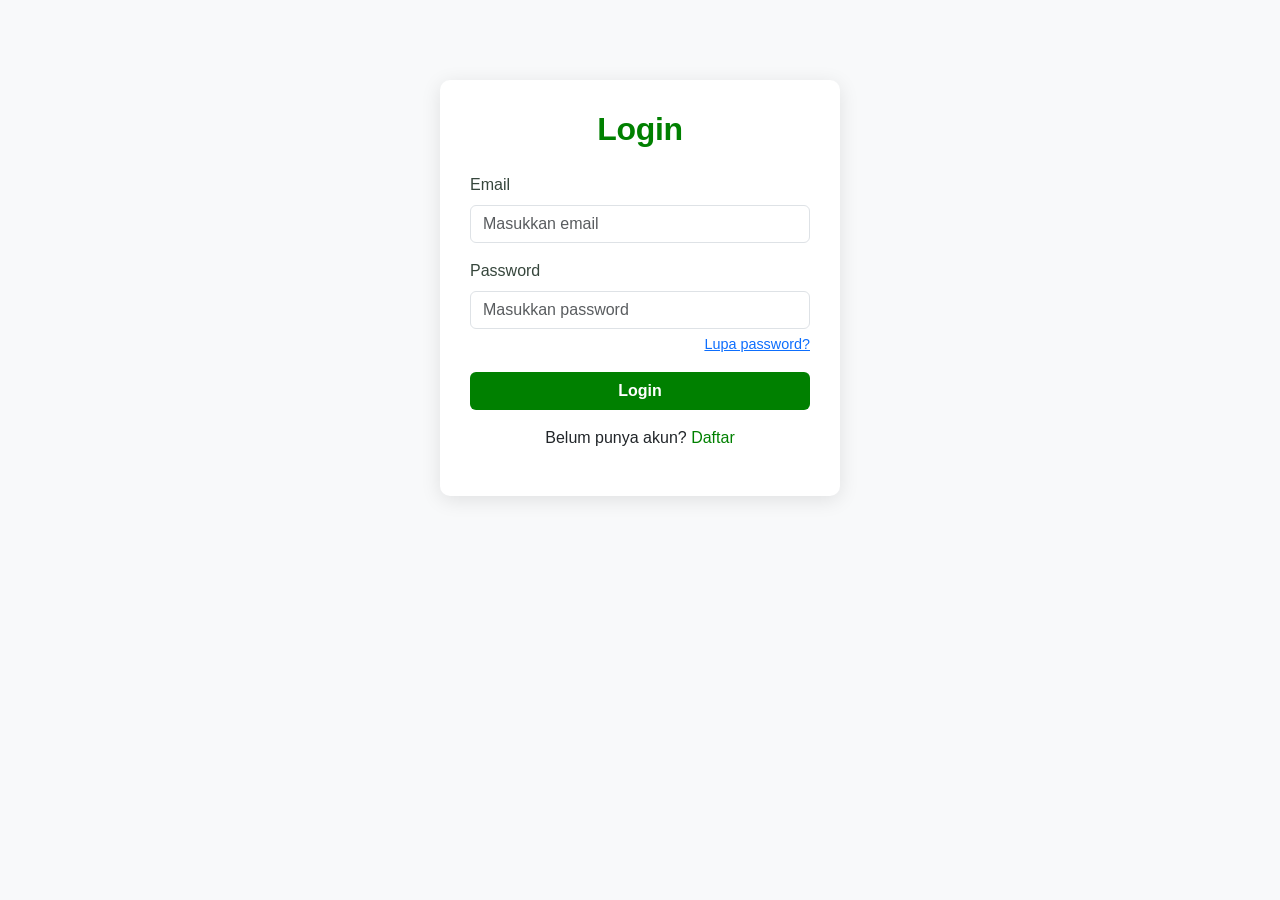
<file: login.html>
<!DOCTYPE html>
<html lang="id">
<head>
  <meta charset="UTF-8">
  <meta name="viewport" content="width=device-width, initial-scale=1.0">
  <title>Login - Wareuma Premium</title>
  <link href="assets/site.css" rel="stylesheet">
  <link href="https://cdn.jsdelivr.net/npm/bootstrap@5.3.3/dist/css/bootstrap.min.css" rel="stylesheet">
  <link href="https://cdnjs.cloudflare.com/ajax/libs/font-awesome/6.5.0/css/all.min.css" rel="stylesheet">
  <style>
    body { font-family: Arial, sans-serif; background-color: #f8f9fa; }
    .login-card {
      max-width: 400px;
      margin: 80px auto;
      padding: 30px;
      border-radius: 10px;
      background-color: white;
      box-shadow: 0 4px 20px rgba(0,0,0,0.1);
    }
    .login-card h2 { color: green; font-weight: bold; margin-bottom: 25px; text-align: center; }
    .form-control:focus { box-shadow: none; border-color: green; }
    .btn-login {
      background-color: green;
      color: white;
      font-weight: bold;
      width: 100%;
    }
    .btn-login:hover {
      background-color: #006400;
      color: white;
    }
    .forgot-password { font-size: 0.9rem; text-align: right; display: block; margin-top: 5px; }
    .text-center a { color: green; text-decoration: none; }
    .text-center a:hover { text-decoration: underline; }
  </style>

<!-- Page Loader -->
<div class="page-loader" id="pageLoader" aria-hidden="true">
  <div class="loader-leaf"></div>
  <div class="loader-text">Sedang memuat...</div>
</div>
</head>
<body>

<div class="login-card">
  <h2>Login</h2>
  <form>
    <div class="mb-3">
      <label for="email" class="form-label">Email</label>
      <input type="email" class="form-control" id="email" placeholder="Masukkan email" required>
    </div>
    <div class="mb-3">
      <label for="password" class="form-label">Password</label>
      <input type="password" class="form-control" id="password" placeholder="Masukkan password" required>
      <a href="lupapassword.html" class="forgot-password">Lupa password?</a>
    </div>
    <button type="submit" class="btn btn-login">Login</button>
  </form>
  <p class="text-center mt-3">Belum punya akun? <a href="register.html">Daftar</a></p>
</div>

<script src="https://cdn.jsdelivr.net/npm/bootstrap@5.3.3/dist/js/bootstrap.bundle.min.js"></script>
<script>
  window.addEventListener("load", function () {
    const loader = document.getElementById("pageLoader");
    if (loader) loader.classList.add("loaded");
  });
</script>
</body>
</html>
</file>
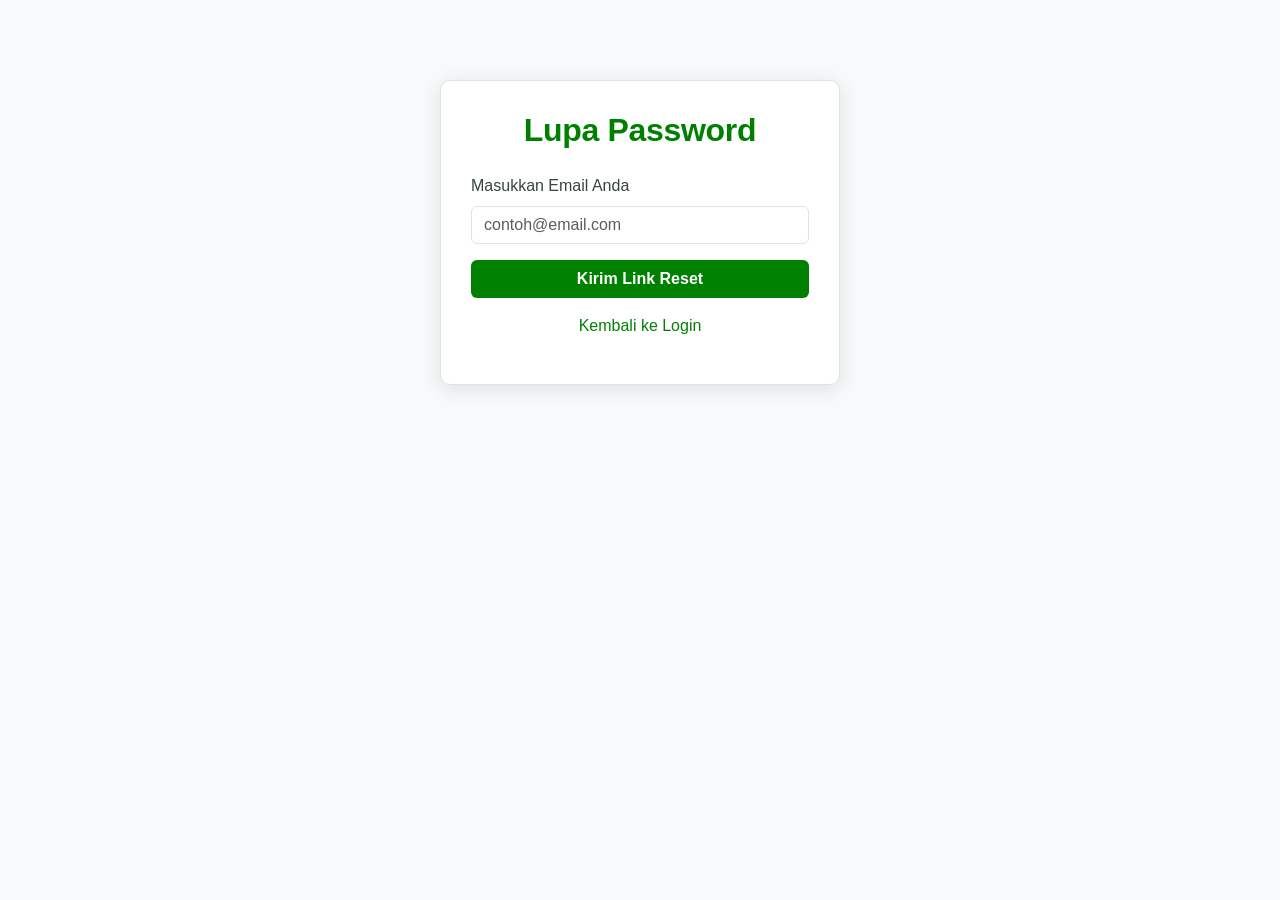
<file: lupapassword.html>
<!DOCTYPE html>
<html lang="id">
<head>
  <meta charset="UTF-8">
  <meta name="viewport" content="width=device-width, initial-scale=1.0">
  <title>Lupa Password - Wareuma Premium</title>
  <link href="assets/site.css" rel="stylesheet">
  <link href="https://cdn.jsdelivr.net/npm/bootstrap@5.3.3/dist/css/bootstrap.min.css" rel="stylesheet">
  <style>
    body { font-family: Arial, sans-serif; background-color: #f8f9fa; }
    .auth-card {
      max-width: 400px;
      margin: 80px auto;
      padding: 30px;
      border-radius: 10px;
      background-color: white;
      box-shadow: 0 4px 20px rgba(0,0,0,0.1);
    }
    .auth-card h2 { color: green; font-weight: bold; margin-bottom: 25px; text-align: center; }
    .form-control:focus { box-shadow: none; border-color: green; }
    .btn-auth {
      background-color: green;
      color: white;
      font-weight: bold;
      width: 100%;
    }
    .btn-auth:hover { background-color: #006400; }
    .text-center a { color: green; text-decoration: none; }
    .text-center a:hover { text-decoration: underline; }
  </style>

<!-- Page Loader -->
<div class="page-loader" id="pageLoader" aria-hidden="true">
  <div class="loader-leaf"></div>
  <div class="loader-text">Sedang memuat...</div>
</div>
</head>
<body>

<div class="auth-card">
  <h2>Lupa Password</h2>
  <form>
    <div class="mb-3">
      <label for="email" class="form-label">Masukkan Email Anda</label>
      <input type="email" class="form-control" id="email" placeholder="contoh@email.com" required>
    </div>
    <button type="submit" class="btn btn-auth">Kirim Link Reset</button>
  </form>
  <p class="text-center mt-3"><a href="login.html">Kembali ke Login</a></p>
</div>

<script src="https://cdn.jsdelivr.net/npm/bootstrap@5.3.3/dist/js/bootstrap.bundle.min.js"></script>
<script>
  window.addEventListener("load", function () {
    const loader = document.getElementById("pageLoader");
    if (loader) loader.classList.add("loaded");
  });
</script>
</body>
</html>
</file>
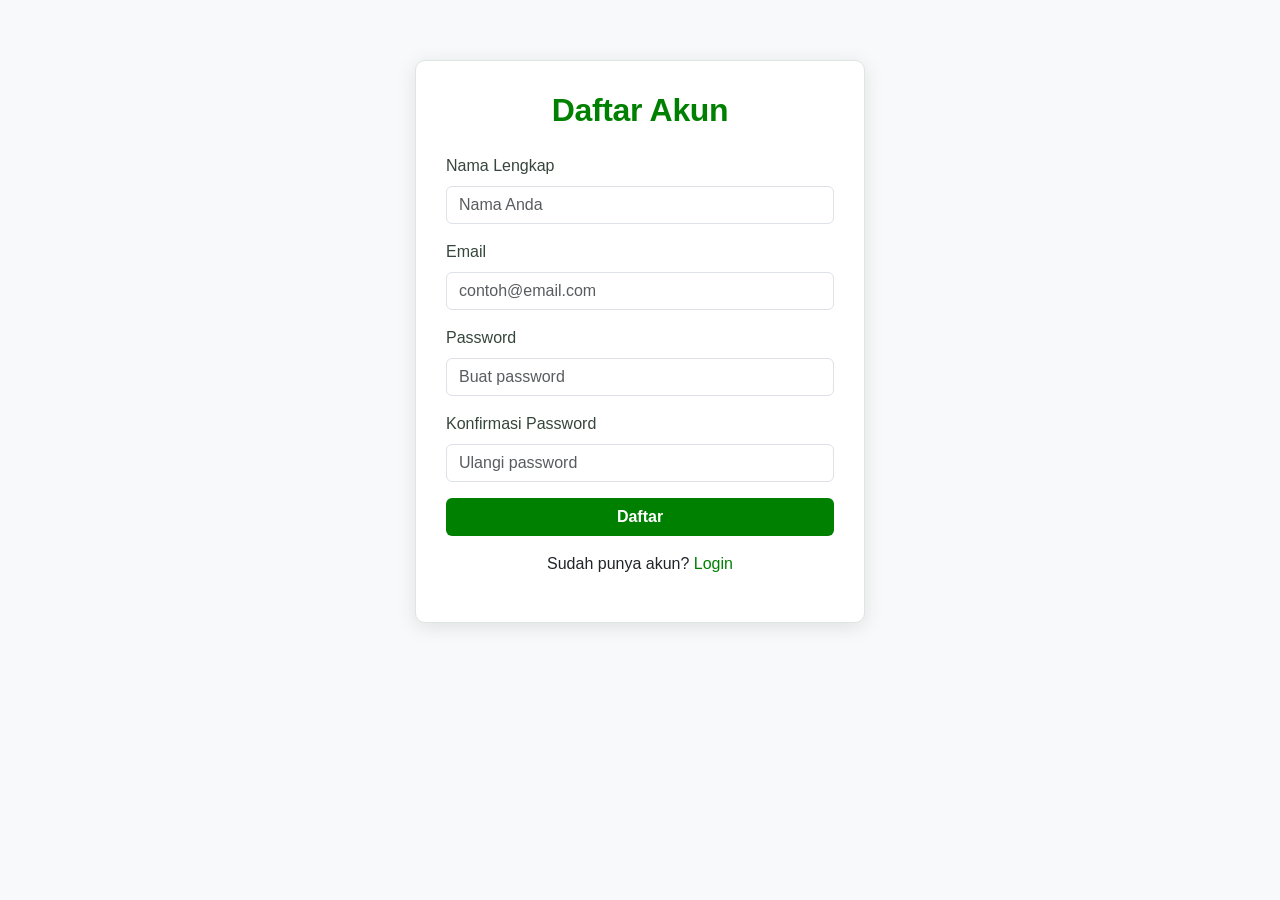
<file: register.html>
<!DOCTYPE html>
<html lang="id">
<head>
  <meta charset="UTF-8">
  <meta name="viewport" content="width=device-width, initial-scale=1.0">
  <title>Register - Wareuma Premium</title>
  <link href="assets/site.css" rel="stylesheet">
  <link href="https://cdn.jsdelivr.net/npm/bootstrap@5.3.3/dist/css/bootstrap.min.css" rel="stylesheet">
  <style>
    body { font-family: Arial, sans-serif; background-color: #f8f9fa; }
    .auth-card {
      max-width: 450px;
      margin: 60px auto;
      padding: 30px;
      border-radius: 10px;
      background-color: white;
      box-shadow: 0 4px 20px rgba(0,0,0,0.1);
    }
    .auth-card h2 { color: green; font-weight: bold; margin-bottom: 25px; text-align: center; }
    .form-control:focus { box-shadow: none; border-color: green; }
    .btn-auth {
      background-color: green;
      color: white;
      font-weight: bold;
      width: 100%;
    }
    .btn-auth:hover { background-color: #006400; }
    .text-center a { color: green; text-decoration: none; }
    .text-center a:hover { text-decoration: underline; }
  </style>

<!-- Page Loader -->
<div class="page-loader" id="pageLoader" aria-hidden="true">
  <div class="loader-leaf"></div>
  <div class="loader-text">Sedang memuat...</div>
</div>
</head>
<body>

<div class="auth-card">
  <h2>Daftar Akun</h2>
  <form>
    <div class="mb-3">
      <label for="name" class="form-label">Nama Lengkap</label>
      <input type="text" class="form-control" id="name" placeholder="Nama Anda" required>
    </div>
    <div class="mb-3">
      <label for="email" class="form-label">Email</label>
      <input type="email" class="form-control" id="email" placeholder="contoh@email.com" required>
    </div>
    <div class="mb-3">
      <label for="password" class="form-label">Password</label>
      <input type="password" class="form-control" id="password" placeholder="Buat password" required>
    </div>
    <div class="mb-3">
      <label for="confirmPassword" class="form-label">Konfirmasi Password</label>
      <input type="password" class="form-control" id="confirmPassword" placeholder="Ulangi password" required>
    </div>
    <button type="submit" class="btn btn-auth">Daftar</button>
  </form>
  <p class="text-center mt-3">Sudah punya akun? <a href="login.html">Login</a></p>
</div>

<script src="https://cdn.jsdelivr.net/npm/bootstrap@5.3.3/dist/js/bootstrap.bundle.min.js"></script>
<script>
  window.addEventListener("load", function () {
    const loader = document.getElementById("pageLoader");
    if (loader) loader.classList.add("loaded");
  });
</script>
</body>
</html>
</file>
<file: assets/site.css>
/* Unified design tokens */
:root {
  --wareuma-primary: #3d8b5a;
  --wareuma-primary-dark: #2f6f47;
  --wareuma-primary-soft: #e7f2ec;
  --wareuma-section: #f6faf7;
  --wareuma-surface: #ffffff;
  --wareuma-text: #1f2a23;
  --wareuma-muted: #5a6b61;
  --wareuma-border: #dde6df;
  --wareuma-radius: 14px;
  --wareuma-shadow: 0 10px 24px rgba(31, 42, 35, 0.08);
  --wareuma-transition: 0.28s cubic-bezier(0.2, 0.8, 0.2, 1);
  --wareuma-primary-alpha-12: rgba(61, 139, 90, 0.12);
  --wareuma-primary-alpha-18: rgba(61, 139, 90, 0.18);
}

*,*::before,*::after { box-sizing: border-box; }

body {
  font-family: "Segoe UI", Inter, system-ui, -apple-system, BlinkMacSystemFont, sans-serif;
  color: var(--wareuma-text);
  background-color: var(--wareuma-surface);
  scroll-behavior: smooth;
  -webkit-font-smoothing: antialiased;
}

h1, h2, h3, h4, h5, h6 {
  font-weight: 600;
  letter-spacing: -0.01em;
  color: var(--wareuma-text);
}

.text-success,
.text-success:hover {
  color: var(--wareuma-primary) !important;
}

.link-soft {
  color: var(--wareuma-primary);
  text-decoration: none;
  font-weight: 500;
}

.link-soft:hover {
  text-decoration: underline;
}

.section-soft {
  background-color: var(--wareuma-section);
}

.surface-card {
  background: var(--wareuma-surface);
  border: 1px solid var(--wareuma-border);
  border-radius: var(--wareuma-radius);
  box-shadow: var(--wareuma-shadow);
}

.section-title {
  font-size: clamp(1.35rem, 1.5vw + 0.8rem, 1.85rem);
  font-weight: 600;
  margin-bottom: 0.75rem;
}

.section-subtitle {
  color: var(--wareuma-muted);
  margin-bottom: 1.75rem;
  max-width: 720px;
}

.compact-section {
  padding-top: 3.5rem;
  padding-bottom: 3.5rem;
}

.compact-footer {
  padding-top: 2.25rem;
  padding-bottom: 2.25rem;
}

.compact-container {
  padding-left: 1.15rem;
  padding-right: 1.15rem;
}

.site-navbar {
  background-color: var(--wareuma-surface);
  border-bottom: 1px solid var(--wareuma-border);
  box-shadow: 0 8px 24px rgba(31, 42, 35, 0.06);
  padding-top: 0.85rem;
  padding-bottom: 0.85rem;
}

.site-navbar .nav-link {
  color: var(--wareuma-muted);
  font-weight: 500;
  margin: 0 6px;
  border-radius: 999px;
  padding: 0.45rem 0.9rem;
  transition: color var(--wareuma-transition), background-color var(--wareuma-transition);
}

.site-navbar .nav-link:hover {
  color: var(--wareuma-primary);
  background-color: var(--wareuma-primary-soft);
}

.site-navbar .nav-link.active {
  color: #fff;
  background-color: var(--wareuma-primary);
}

.site-brand {
  color: var(--wareuma-primary);
  font-weight: 700;
  letter-spacing: -0.01em;
  text-decoration: none;
}

.site-toggler {
  border-color: var(--wareuma-border);
}

.site-toggler:focus {
  box-shadow: 0 0 0 3px var(--wareuma-primary-alpha-18);
}

.promo-soft {
  background: linear-gradient(90deg, var(--wareuma-primary-soft), #ffffff);
  color: var(--wareuma-primary-dark);
  font-weight: 500;
  font-size: 0.95rem;
  padding: 0.8rem 1rem;
  border-radius: var(--wareuma-radius);
  border: 1px solid var(--wareuma-border);
  text-align: center;
}

.promo-warm {
  background: #fff4f4;
  color: #7a2525;
  font-weight: 500;
  font-size: 0.95rem;
  padding: 0.8rem 1rem;
  border-radius: var(--wareuma-radius);
  border: 1px solid #f5cece;
  text-align: center;
}

.product-card {
  border-radius: var(--wareuma-radius);
  overflow: hidden;
  border: 1px solid var(--wareuma-border);
  transition: transform var(--wareuma-transition), box-shadow var(--wareuma-transition);
}

.product-card:hover {
  transform: translateY(-4px);
  box-shadow: 0 18px 36px rgba(31, 42, 35, 0.12);
}

.product-card .card-img-top {
  height: 220px;
  object-fit: cover;
  transition: transform 0.35s ease;
}

.product-card:hover .card-img-top {
  transform: scale(1.04);
}

.product-card .card-body {
  padding: 1.1rem 1.15rem;
}

.product-card .card-title {
  font-weight: 600;
  color: var(--wareuma-text);
  margin-bottom: 0.35rem;
}

.product-card .card-text {
  color: var(--wareuma-muted);
  font-size: 0.95rem;
  line-height: 1.55;
}

.product-buy-btn {
  position: absolute;
  inset: auto 1rem 1rem;
  top: auto;
  left: auto;
  right: 1rem;
  transform: translateY(0.35rem);
  display: inline-flex;
  align-items: center;
  justify-content: center;
  gap: 0.35rem;
  background: rgba(61, 139, 90, 0.92);
  color: #fff;
  padding: 0.55rem 0.9rem;
  border-radius: 999px;
  font-weight: 500;
  text-decoration: none;
  opacity: 0;
  transition: opacity var(--wareuma-transition), transform var(--wareuma-transition);
}

.product-card:hover .product-buy-btn {
  opacity: 1;
  transform: translateY(0);
}

.btn-soft {
  background-color: var(--wareuma-primary);
  border-color: var(--wareuma-primary);
  color: #fff;
  font-weight: 500;
  border-radius: 999px;
  padding: 0.65rem 1.15rem;
  transition: background-color var(--wareuma-transition), border-color var(--wareuma-transition), transform var(--wareuma-transition);
}

.btn-soft:hover {
  background-color: var(--wareuma-primary-dark);
  border-color: var(--wareuma-primary-dark);
  transform: translateY(-1px);
  color: #fff;
}

.btn-outline-soft {
  color: var(--wareuma-primary);
  border-color: var(--wareuma-border);
  border-radius: 999px;
  font-weight: 500;
}

.btn-outline-soft:hover {
  background-color: var(--wareuma-primary-soft);
  border-color: var(--wareuma-primary);
  color: var(--wareuma-primary-dark);
}

.form-control,
.form-select {
  border-color: var(--wareuma-border);
  border-radius: 12px;
  padding: 0.7rem 0.9rem;
  color: var(--wareuma-text);
}

.form-control:focus,
.form-select:focus {
  border-color: var(--wareuma-primary);
  box-shadow: 0 0 0 4px var(--wareuma-primary-alpha-12);
}

.form-control::placeholder {
  color: #94a399;
}

.form-label {
  font-weight: 500;
  color: #36463c;
}

.product-main-img {
  width: 100%;
  height: clamp(260px, 32vw, 420px);
  object-fit: cover;
  border-radius: var(--wareuma-radius);
}

.thumb-chip {
  width: 76px;
  height: 76px;
  object-fit: cover;
  border-radius: 12px;
  border: 2px solid transparent;
  cursor: pointer;
  transition: border-color var(--wareuma-transition), transform var(--wareuma-transition);
}

.thumb-chip:hover,
.thumb-chip.active-thumb {
  border-color: var(--wareuma-primary);
  transform: translateY(-2px);
}

.product-meta h2 {
  font-weight: 600;
  color: var(--wareuma-text);
}

.product-meta p {
  color: var(--wareuma-muted);
  line-height: 1.7;
}

.contact-chip {
  display: inline-flex;
  align-items: center;
  gap: 0.5rem;
  color: #fff;
  padding: 0.6rem 0.95rem;
  border-radius: 999px;
  text-decoration: none;
  font-weight: 500;
  transition: transform var(--wareuma-transition), filter var(--wareuma-transition);
}

.contact-chip:hover {
  transform: translateY(-1px);
  filter: brightness(1.05);
  color: #fff;
}

.team-card {
  border-radius: var(--wareuma-radius);
  overflow: hidden;
  border: 1px solid var(--wareuma-border);
  transition: transform var(--wareuma-transition), box-shadow var(--wareuma-transition);
}

.team-card:hover {
  transform: translateY(-3px);
  box-shadow: 0 18px 32px rgba(31, 42, 35, 0.12);
}

.team-card img {
  height: 220px;
  object-fit: cover;
  transition: transform 0.35s ease;
}

.team-card:hover img {
  transform: scale(1.04);
}

.team-card .card-body {
  text-align: center;
  padding: 1.1rem 1.15rem;
}

.site-footer {
  background-color: var(--wareuma-surface);
  border-top: 1px solid var(--wareuma-border);
  padding-top: 2.25rem;
  padding-bottom: 2.25rem;
}

.site-footer a {
  color: var(--wareuma-primary);
  text-decoration: none;
  font-weight: 500;
}

.site-footer a:hover {
  text-decoration: underline;
}

.social-chip {
  display: inline-flex;
  align-items: center;
  justify-content: center;
  width: 40px;
  height: 40px;
  border-radius: 50%;
  color: #fff;
  margin: 0 6px;
  text-decoration: none;
  transition: transform var(--wareuma-transition), filter var(--wareuma-transition);
}

.social-chip:hover {
  transform: translateY(-1px);
  filter: brightness(1.05);
}

.social-chip.instagram { background-color: #e4405f; }
.social-chip.youtube { background-color: #ff0000; }
.social-chip.tiktok { background-color: #010101; }

.page-loader {
  position: fixed;
  inset: 0;
  z-index: 9999;
  display: flex;
  flex-direction: column;
  align-items: center;
  justify-content: center;
  gap: 0.9rem;
  background: linear-gradient(135deg, #f6faf7, #ffffff);
  color: var(--wareuma-primary);
  font-weight: 500;
  transition: opacity 0.28s ease, visibility 0.28s ease;
}

.page-loader.loaded {
  opacity: 0;
  visibility: hidden;
  pointer-events: none;
}

.loader-leaf {
  width: 52px;
  height: 52px;
  border: 3px solid var(--wareuma-primary-alpha-18);
  border-top-color: var(--wareuma-primary);
  border-radius: 50%;
  animation: loader-spin 1s linear infinite;
}

@keyframes loader-spin {
  to { transform: rotate(360deg); }
}

.loader-text {
  letter-spacing: 0.08em;
  font-size: 0.92rem;
}

.auth-card {
  max-width: 420px;
  margin: 3.5rem auto;
  padding: 2rem;
  border-radius: var(--wareuma-radius);
  background: var(--wareuma-surface);
  border: 1px solid var(--wareuma-border);
  box-shadow: var(--wareuma-shadow);
}

.auth-card .form-control:focus {
  box-shadow: 0 0 0 4px var(--wareuma-primary-alpha-12);
}

.btn-auth {
  background-color: var(--wareuma-primary);
  border-color: var(--wareuma-primary);
  color: #fff;
  font-weight: 500;
  border-radius: 999px;
  padding: 0.75rem 1rem;
}

.btn-auth:hover {
  background-color: var(--wareuma-primary-dark);
  border-color: var(--wareuma-primary-dark);
  color: #fff;
}

.carousel-caption {
  top: 0;
  bottom: 0;
  left: 0;
  right: 0;
  text-align: center;
  background: linear-gradient(180deg, rgba(31, 42, 35, 0.28), rgba(31, 42, 35, 0.55));
  display: flex;
  flex-direction: column;
  justify-content: center;
  align-items: center;
  padding: 2rem 1.25rem;
}

.carousel-caption h2 {
  font-size: clamp(1.4rem, 1.6vw + 1rem, 2.1rem);
  font-weight: 600;
}

.carousel-caption p {
  max-width: 720px;
  color: #f6faf7;
}

#mainCarousel .carousel-item img {
  height: clamp(280px, 38vw, 520px);
  object-fit: cover;
}

.pagination .page-link {
  color: var(--wareuma-primary);
  border-color: var(--wareuma-border);
  border-radius: 999px;
  margin: 0 2px;
  font-weight: 500;
}

.pagination .page-item.active .page-link {
  background-color: var(--wareuma-primary);
  border-color: var(--wareuma-primary);
  color: #fff;
}

.pagination .page-item:hover .page-link {
  background-color: var(--wareuma-primary-soft);
  color: var(--wareuma-primary-dark);
}

.location-card {
  border-radius: var(--wareuma-radius);
  overflow: hidden;
  border: 1px solid var(--wareuma-border);
  box-shadow: var(--wareuma-shadow);
}

.location-card iframe {
  display: block;
  width: 100%;
  height: 260px;
  border: 0;
}

@media (max-width: 991.98px) {
  .compact-section {
    padding-top: 3rem;
    padding-bottom: 3rem;
  }

  .product-card .card-img-top {
    height: 200px;
  }
}

@media (max-width: 575.98px) {
  .section-title {
    font-size: 1.3rem;
  }

  .product-card .card-img-top {
    height: 190px;
  }

  .thumb-chip {
    width: 64px;
    height: 64px;
  }
}
</file>
